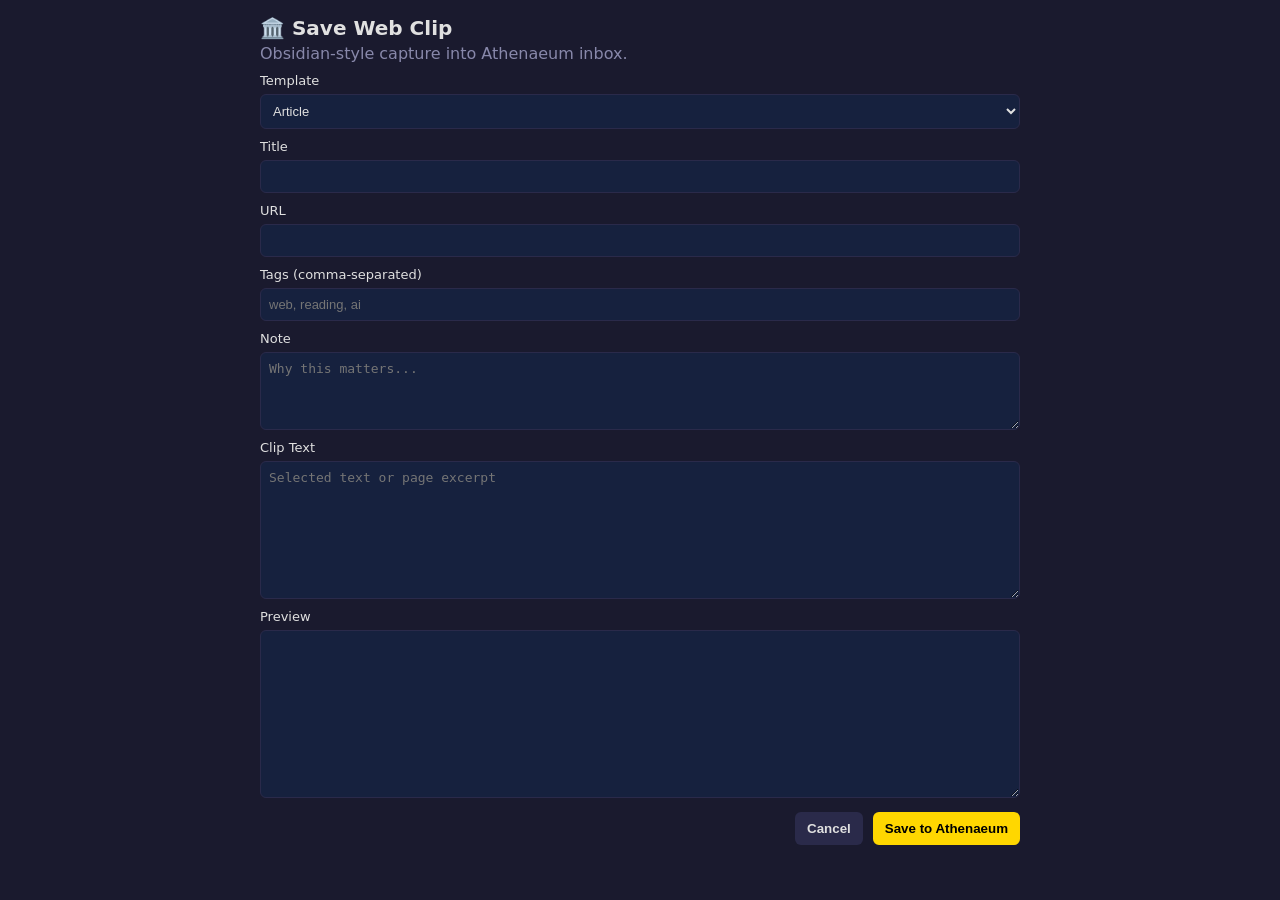
<file: browser-extension/clipper/clipper.html>
<!DOCTYPE html>
<html>
<head>
  <meta charset="utf-8">
  <meta name="viewport" content="width=device-width, initial-scale=1">
  <title>Pantheon Clipper</title>
  <link rel="stylesheet" href="clipper.css">
</head>
<body>
  <div class="wrap">
    <header>
      <h1>🏛️ Save Web Clip</h1>
      <p>Obsidian-style capture into Athenaeum inbox.</p>
    </header>

    <label>Template
      <select id="template">
        <option value="article">Article</option>
        <option value="quote">Quote</option>
        <option value="bookmark">Bookmark</option>
        <option value="research">Research Note</option>
      </select>
    </label>

    <label>Title
      <input id="title" type="text" />
    </label>

    <label>URL
      <input id="url" type="text" />
    </label>

    <label>Tags (comma-separated)
      <input id="tags" type="text" placeholder="web, reading, ai" />
    </label>

    <label>Note
      <textarea id="note" rows="4" placeholder="Why this matters..."></textarea>
    </label>

    <label>Clip Text
      <textarea id="clipText" rows="8" placeholder="Selected text or page excerpt"></textarea>
    </label>

    <label>Preview
      <textarea id="preview" rows="10" readonly></textarea>
    </label>

    <div class="actions">
      <button id="cancel" class="ghost">Cancel</button>
      <button id="save">Save to Athenaeum</button>
    </div>
    <p id="status"></p>
  </div>

  <script type="module" src="clipper.js"></script>
</body>
</html>
</file>
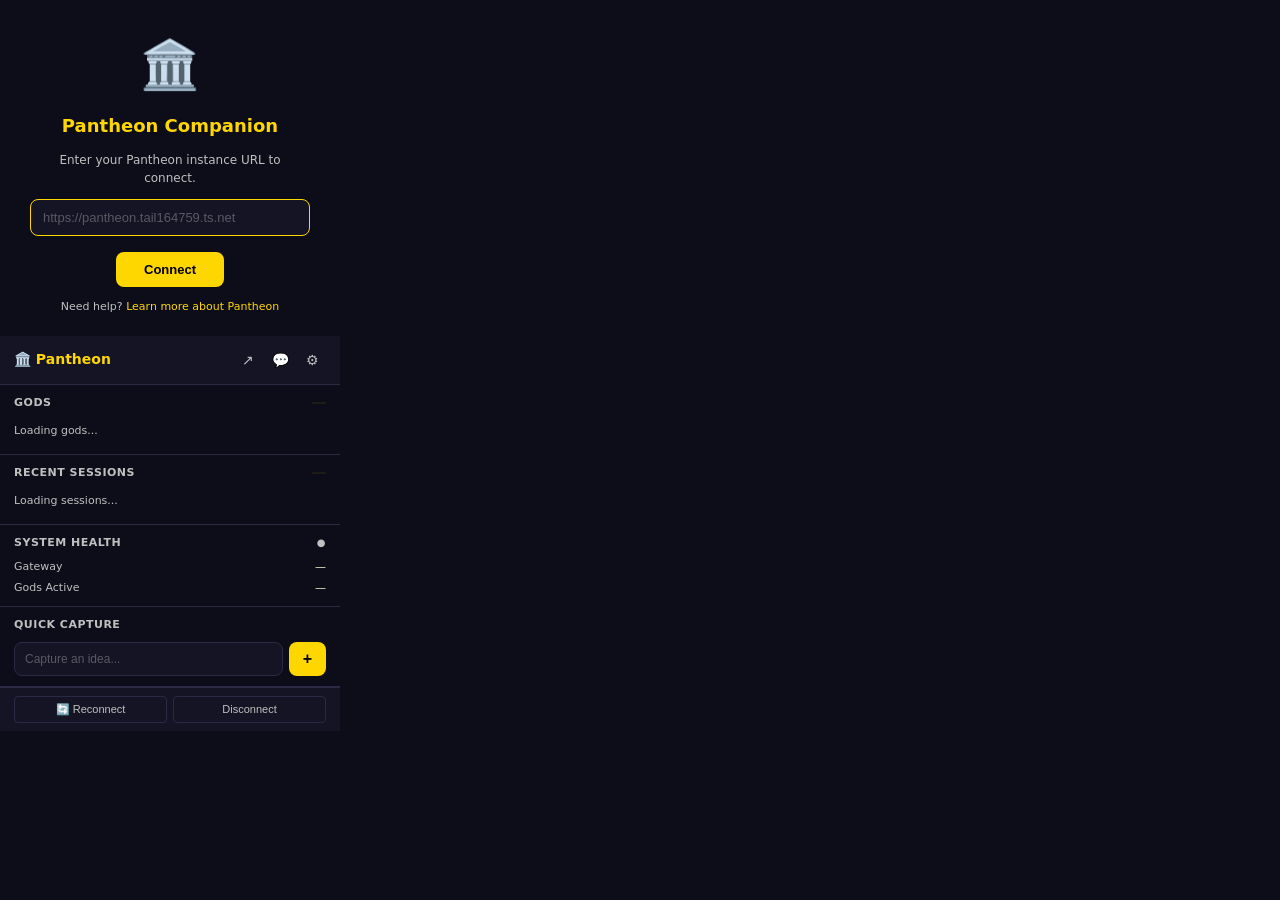
<file: browser-extension/popup/popup.html>
<!DOCTYPE html>
<html>
<head>
  <meta charset="utf-8">
  <meta name="viewport" content="width=device-width, initial-scale=1">
  <title>Pantheon Companion</title>
  <link rel="stylesheet" href="popup.css">
</head>
<body>
  <!-- Setup View (first install) -->
  <div id="view-setup" class="view" hidden>
    <div class="setup-card">
      <div class="setup-icon">🏛️</div>
      <h1>Pantheon Companion</h1>
      <p class="setup-desc">Enter your Pantheon instance URL to connect.</p>
      <input type="url" id="setup-url" placeholder="https://pantheon.tail164759.ts.net" class="setup-input" autofocus>
      <div class="setup-actions">
        <button id="setup-connect" class="btn-primary">Connect</button>
      </div>
      <p id="setup-error" class="setup-error" hidden></p>
      <p class="setup-hint">Need help? <a href="#" id="setup-help">Learn more about Pantheon</a></p>
    </div>
  </div>

  <!-- Main View (configured) -->
  <div id="view-main" class="view" hidden>
    <!-- Header -->
    <div class="header">
      <span class="header-title">🏛️ Pantheon</span>
      <div class="header-actions">
        <button id="open-pantheon" class="header-btn" title="Open Pantheon">↗</button>
        <button id="open-sidepanel" class="header-btn" title="Open Chat Side Panel">💬</button>
        <button id="btn-settings" class="header-btn" title="Settings">⚙</button>
      </div>
    </div>

    <!-- God Roster -->
    <div class="section">
      <div class="section-header">
        <span>Gods</span>
        <span id="god-count" class="badge"></span>
      </div>
      <div id="god-list" class="god-list">
        <div class="loading">Loading gods...</div>
      </div>
    </div>

    <!-- Sessions -->
    <div class="section" id="sessions-section">
      <div class="section-header">
        <span id="sessions-title">Recent Sessions</span>
        <span id="sessions-count" class="badge"></span>
      </div>
      <div id="session-list" class="session-list">
        <div class="loading">Loading sessions...</div>
      </div>
    </div>

    <!-- Health -->
    <div class="section">
      <div class="section-header">
        <span>System Health</span>
        <span id="health-dot" class="health-dot">●</span>
      </div>
      <div id="health-info" class="health-info">
        <div class="health-row"><span>Gateway</span><span id="health-gateway">—</span></div>
        <div class="health-row"><span>Gods Active</span><span id="health-gods">—</span></div>
      </div>
    </div>

    <!-- Quick Capture -->
    <div class="section">
      <div class="section-header">
        <span>Quick Capture</span>
      </div>
      <div class="quick-capture">
        <input type="text" id="idea-input" placeholder="Capture an idea..." class="capture-input">
        <button id="idea-send" class="capture-btn">+</button>
      </div>
    </div>

    <!-- Footer -->
    <div class="footer">
      <button id="btn-reconnect" class="footer-btn">🔄 Reconnect</button>
      <button id="btn-forget" class="footer-btn danger">Disconnect</button>
    </div>
  </div>

  <script type="module" src="popup.js"></script>
</body>
</html>
</file>
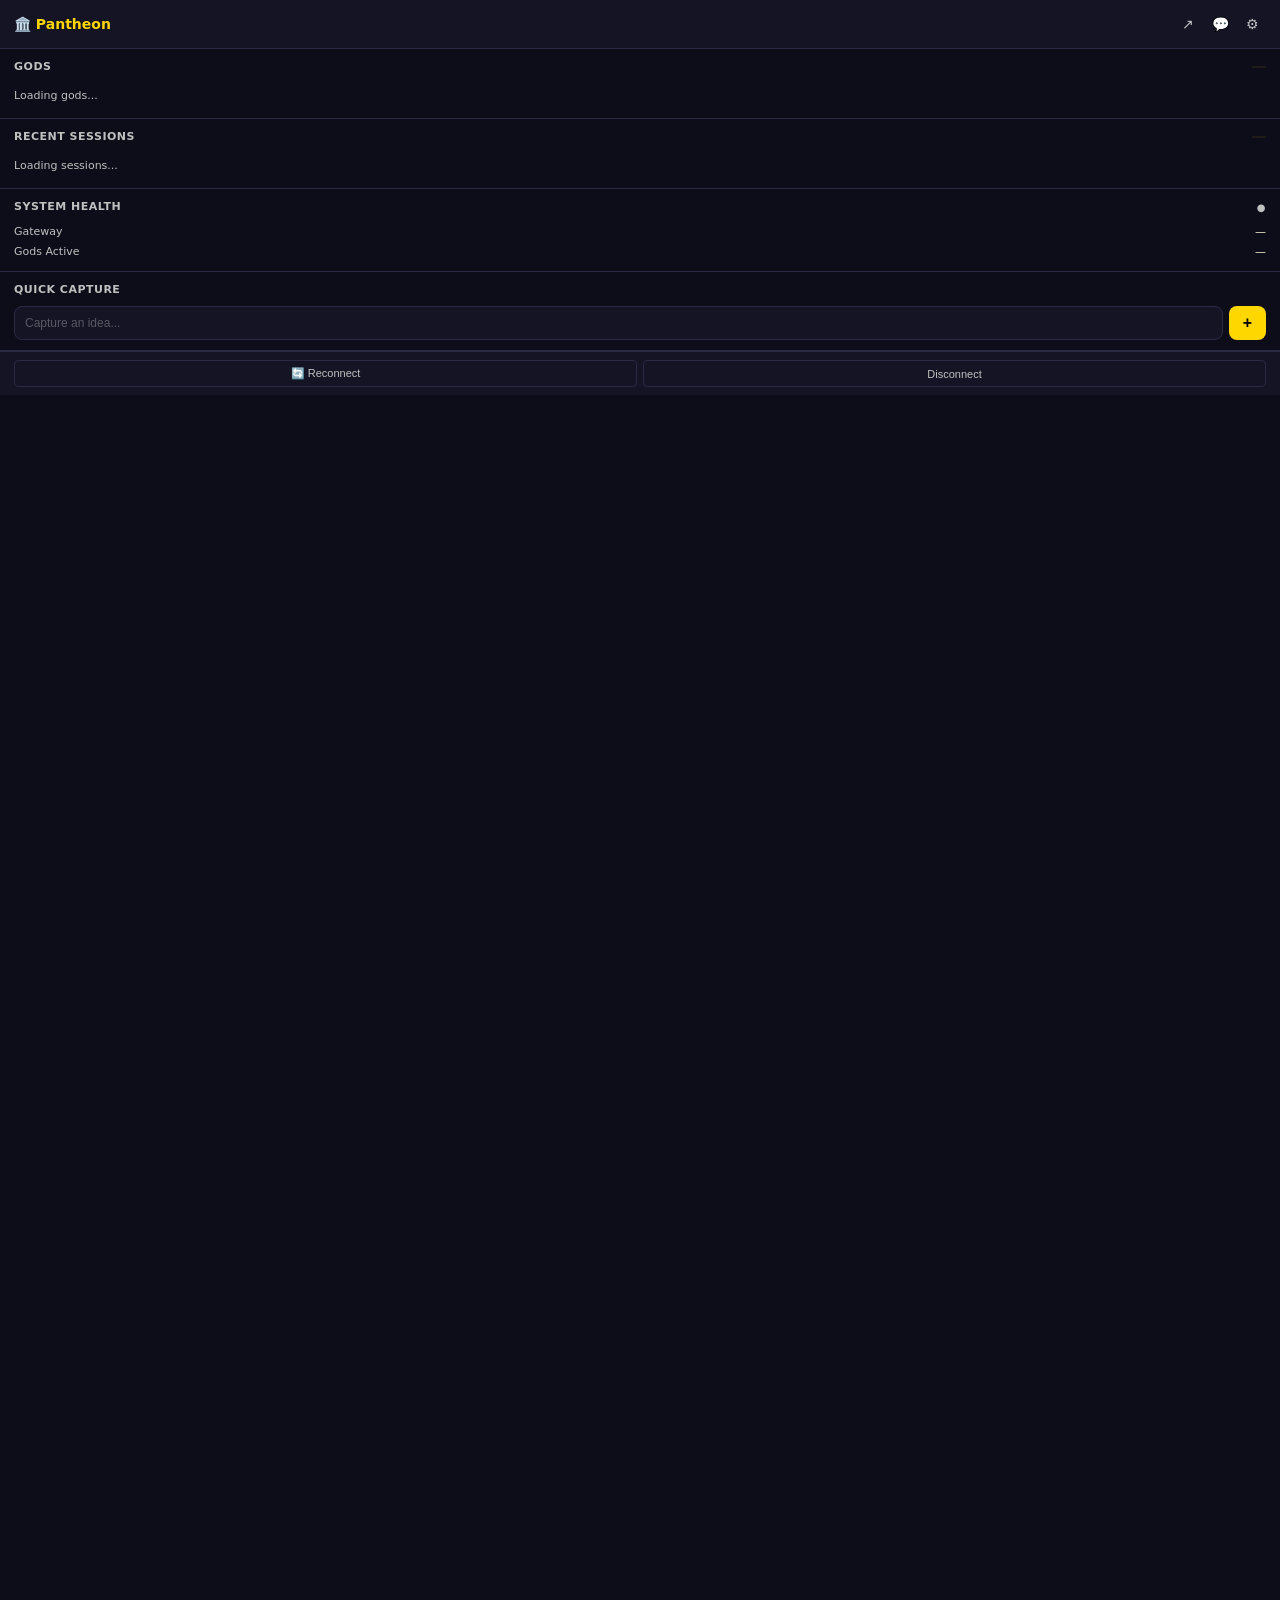
<file: browser-extension/sidepanel/sidepanel.html>
<!DOCTYPE html>
<html>
<head>
  <meta charset="utf-8">
  <meta name="viewport" content="width=device-width, initial-scale=1">
  <title>Pantheon Companion</title>
  <link rel="stylesheet" href="sidepanel.css">
</head>
<body>
  <!-- ==================== DASHBOARD VIEW (toolbar) ==================== -->
  <div id="view-dashboard" class="view">
    <!-- Header -->
    <div class="header">
      <span class="header-title">🏛️ Pantheon</span>
      <div class="header-actions">
        <button id="open-pantheon-dash" class="header-btn" title="Open Dashboard">↗</button>
        <button id="open-chat" class="header-btn" title="Open Chat">💬</button>
        <button id="dash-settings" class="header-btn" title="Settings">⚙</button>
      </div>
    </div>

    <!-- God Roster -->
    <div class="section">
      <div class="section-header">
        <span>Gods</span>
        <span id="god-count" class="badge"></span>
      </div>
      <div id="god-list" class="god-list">
        <div class="loading">Loading gods...</div>
      </div>
    </div>

    <!-- Sessions -->
    <div class="section" id="sessions-section">
      <div class="section-header">
        <span id="sessions-title">Recent Sessions</span>
        <span id="sessions-count" class="badge"></span>
      </div>
      <div id="session-list" class="session-list">
        <div class="loading">Loading sessions...</div>
      </div>
    </div>

    <!-- System Health -->
    <div class="section">
      <div class="section-header">
        <span>System Health</span>
        <span id="health-dot" class="health-dot">●</span>
      </div>
      <div id="health-info" class="health-info">
        <div class="health-row"><span>Gateway</span><span id="health-gateway">—</span></div>
        <div class="health-row"><span>Gods Active</span><span id="health-gods">—</span></div>
      </div>
    </div>

    <!-- Quick Capture -->
    <div class="section">
      <div class="section-header">
        <span>Quick Capture</span>
      </div>
      <div class="quick-capture">
        <input type="text" id="idea-input" placeholder="Capture an idea..." class="capture-input">
        <button id="idea-send" class="capture-btn">+</button>
      </div>
    </div>

    <!-- Footer -->
    <div class="footer">
      <button id="btn-reconnect" class="footer-btn">🔄 Reconnect</button>
      <button id="btn-forget" class="footer-btn danger">Disconnect</button>
    </div>
  </div>

  <!-- ==================== CHAT VIEW ==================== -->
  <div id="view-chat" class="view" hidden>
    <div class="chat-container">
      <!-- Chat Header -->
      <div class="chat-header">
        <button id="chat-back" class="chat-header-btn" title="Back to Dashboard">←</button>
        <span id="chat-god-name">💬 Chat</span>
        <select id="chat-god-select" class="god-select"></select>
        <button id="chat-clear" class="chat-header-btn" title="New conversation">+</button>
      </div>

      <!-- Messages -->
      <div id="chat-messages" class="chat-messages">
        <div class="chat-empty">
          <p>Ask a god anything...</p>
          <p class="chat-empty-hint">Select a god above and start chatting.</p>
        </div>
      </div>

      <!-- Input -->
      <div class="chat-input-area">
        <textarea id="chat-input" class="chat-input" rows="1" placeholder="Type a message..." disabled></textarea>
        <button id="chat-send" class="chat-send-btn" disabled>➤</button>
      </div>
    </div>
  </div>

  <script type="module" src="sidepanel.js"></script>
</body>
</html>
</file>
<file: browser-extension/clipper/clipper.css>
body{margin:0;background:#1a1a2e;color:#e0e0e0;font-family:system-ui,-apple-system,Segoe UI,Roboto,sans-serif}
.wrap{max-width:760px;margin:0 auto;padding:16px;display:flex;flex-direction:column;gap:10px}
h1{margin:0 0 4px 0;font-size:20px}p{margin:0;color:#8888aa}
label{display:flex;flex-direction:column;gap:6px;font-size:13px}
input,textarea,select{background:#16213e;color:#e0e0e0;border:1px solid #2a2a4a;border-radius:6px;padding:8px;font-size:13px}
textarea{resize:vertical}
.actions{display:flex;justify-content:flex-end;gap:10px;margin-top:4px}
button{background:#ffd700;color:#000;border:none;border-radius:6px;padding:9px 12px;font-weight:700;cursor:pointer}
button.ghost{background:#2a2a4a;color:#e0e0e0}
#status{min-height:18px;font-size:12px}
.ok{color:#4ade80}.err{color:#f87171}
</file>
<file: browser-extension/popup/popup.css>
/* ── Base ── */
*, *::before, *::after { box-sizing: border-box; margin: 0; padding: 0; }

:root {
  --bg: #0D0D1A;
  --surface: #141425;
  --surface-hover: #1A1A30;
  --border: #2A2A45;
  --text: #FFF8DC;
  --muted: #C0C0C0;
  --accent: #FFD700;
  --accent-bg: rgba(255, 215, 0, 0.08);
  --accent-dim: rgba(255, 215, 0, 0.25);
  --error: #EF5350;
  --success: #4CAF50;
  --warning: #FFA726;
  --radius: 8px;
  --radius-sm: 4px;
  --font: -apple-system, BlinkMacSystemFont, "Segoe UI", Inter, system-ui, sans-serif;
}

body {
  width: 340px;
  min-height: 200px;
  background: var(--bg);
  color: var(--text);
  font-family: var(--font);
  font-size: 13px;
  line-height: 1.5;
  overflow-x: hidden;
}

.view { display: flex; flex-direction: column; gap: 0; }
.view:not([hidden]) { display: flex; }

/* ── Setup View ── */
.setup-card {
  display: flex;
  flex-direction: column;
  align-items: center;
  padding: 28px 20px 20px;
  gap: 12px;
  text-align: center;
}
.setup-icon { font-size: 48px; }
.setup-card h1 { font-size: 18px; font-weight: 700; color: var(--accent); }
.setup-desc { font-size: 12px; color: var(--muted); max-width: 260px; }
.setup-input {
  width: 100%;
  max-width: 280px;
  padding: 10px 12px;
  border: 1px solid var(--border);
  border-radius: var(--radius);
  background: var(--surface);
  color: var(--text);
  font-size: 13px;
  outline: none;
  transition: border-color 0.15s;
}
.setup-input:focus { border-color: var(--accent); }
.setup-input::placeholder { color: rgba(192, 192, 192, 0.4); }
.setup-actions { margin-top: 4px; }
.setup-error { font-size: 11px; color: var(--error); }
.setup-hint { font-size: 11px; color: var(--muted); }
.setup-hint a { color: var(--accent); text-decoration: none; }
.setup-hint a:hover { text-decoration: underline; }

.btn-primary {
  padding: 10px 28px;
  background: var(--accent);
  color: #000;
  border: none;
  border-radius: var(--radius);
  font-size: 13px;
  font-weight: 600;
  cursor: pointer;
  transition: opacity 0.15s;
}
.btn-primary:hover { opacity: 0.85; }
.btn-primary:disabled { opacity: 0.4; cursor: not-allowed; }

/* ── Header ── */
.header {
  display: flex;
  align-items: center;
  justify-content: space-between;
  padding: 10px 14px;
  background: var(--surface);
  border-bottom: 1px solid var(--border);
}
.header-title { font-size: 14px; font-weight: 700; color: var(--accent); }
.header-actions { display: flex; gap: 4px; }
.header-btn {
  background: none;
  border: 1px solid transparent;
  color: var(--muted);
  width: 28px;
  height: 28px;
  border-radius: var(--radius-sm);
  cursor: pointer;
  font-size: 14px;
  display: flex;
  align-items: center;
  justify-content: center;
  transition: all 0.15s;
}
.header-btn:hover { background: var(--surface-hover); color: var(--text); border-color: var(--border); }

/* ── Sections ── */
.section {
  padding: 10px 14px;
  border-bottom: 1px solid var(--border);
}
.section:last-of-type { border-bottom: none; }
.section-header {
  display: flex;
  align-items: center;
  justify-content: space-between;
  font-size: 11px;
  font-weight: 600;
  color: var(--muted);
  text-transform: uppercase;
  letter-spacing: 0.5px;
  margin-bottom: 8px;
}
.badge {
  background: var(--accent-bg);
  color: var(--accent);
  padding: 1px 7px;
  border-radius: 99px;
  font-size: 10px;
}

/* ── God List ── */
.god-list { display: flex; flex-direction: column; gap: 4px; }
.loading { font-size: 11px; color: var(--muted); padding: 4px 0; }
.god-item {
  display: flex;
  align-items: center;
  gap: 8px;
  padding: 6px 8px;
  border-radius: var(--radius-sm);
  cursor: pointer;
  transition: background 0.15s;
}
.god-item:hover { background: var(--surface-hover); }
.god-icon {
  width: 24px;
  height: 24px;
  border-radius: 50%;
  display: flex;
  align-items: center;
  justify-content: center;
  font-size: 14px;
  flex-shrink: 0;
  position: relative;
}
.god-dot {
  width: 6px;
  height: 6px;
  border-radius: 50%;
  position: absolute;
  bottom: -1px;
  right: -1px;
  border: 1.5px solid var(--bg);
}
.god-dot.awake { background: var(--success); }
.god-dot.idle { background: var(--warning); }
.god-dot.sleeping { background: #868E96; }
.god-dot.dead { background: var(--error); }
.god-info { flex: 1; min-width: 0; }
.god-name { font-size: 12px; font-weight: 500; color: var(--text); }
.god-domain { font-size: 10px; color: var(--muted); white-space: nowrap; overflow: hidden; text-overflow: ellipsis; }
.god-model { font-size: 9px; color: rgba(192, 192, 192, 0.4); white-space: nowrap; overflow: hidden; text-overflow: ellipsis; }
.god-arrow { color: var(--muted); font-size: 10px; opacity: 0.6; }
.god-item.selected { background: var(--accent-bg); border-left: 2px solid var(--accent); }

/* ── Sessions ── */
.session-list { display: flex; flex-direction: column; gap: 3px; max-height: 160px; overflow-y: auto; }
.session-item {
  display: flex;
  align-items: center;
  gap: 6px;
  padding: 5px 8px;
  border-radius: var(--radius-sm);
  cursor: pointer;
  transition: background 0.15s;
}
.session-item:hover { background: var(--surface-hover); }
.session-item .session-icon { font-size: 12px; flex-shrink: 0; width: 18px; text-align: center; }
.session-item .session-info { flex: 1; min-width: 0; }
.session-item .session-title { font-size: 11px; font-weight: 500; color: var(--text); white-space: nowrap; overflow: hidden; text-overflow: ellipsis; }
.session-item .session-meta { font-size: 9px; color: var(--muted); opacity: 0.7; white-space: nowrap; overflow: hidden; text-overflow: ellipsis; }
.session-item .session-god-tag {
  font-size: 9px;
  padding: 1px 5px;
  border-radius: 99px;
  background: var(--accent-bg);
  color: var(--accent);
  flex-shrink: 0;
}
.session-empty { font-size: 11px; color: var(--muted); padding: 8px 4px; text-align: center; }

/* ── Health ── */
.health-info { display: flex; flex-direction: column; gap: 4px; }
.health-row {
  display: flex;
  justify-content: space-between;
  font-size: 11px;
  color: var(--muted);
}
.health-row span:last-child { font-weight: 500; color: var(--text); }
.health-dot { font-size: 10px; }
.health-dot[data-status="ok"] { color: var(--success); }
.health-dot[data-status="warn"] { color: var(--warning); }
.health-dot[data-status="error"] { color: var(--error); }

/* ── Quick Capture ── */
.quick-capture {
  display: flex;
  gap: 6px;
}
.capture-input {
  flex: 1;
  padding: 8px 10px;
  border: 1px solid var(--border);
  border-radius: var(--radius);
  background: var(--surface);
  color: var(--text);
  font-size: 12px;
  outline: none;
  transition: border-color 0.15s;
}
.capture-input:focus { border-color: var(--accent); }
.capture-input::placeholder { color: rgba(192, 192, 192, 0.4); }
.capture-btn {
  padding: 8px 14px;
  background: var(--accent);
  color: #000;
  border: none;
  border-radius: var(--radius);
  font-size: 16px;
  font-weight: 700;
  cursor: pointer;
  transition: opacity 0.15s;
}
.capture-btn:hover { opacity: 0.85; }

/* ── Footer ── */
.footer {
  display: flex;
  gap: 6px;
  padding: 8px 14px;
  background: var(--surface);
  border-top: 1px solid var(--border);
}
.footer-btn {
  flex: 1;
  padding: 6px;
  background: none;
  border: 1px solid var(--border);
  border-radius: var(--radius-sm);
  color: var(--muted);
  font-size: 11px;
  cursor: pointer;
  transition: all 0.15s;
}
.footer-btn:hover { background: var(--surface-hover); color: var(--text); }
.footer-btn.danger:hover { border-color: var(--error); color: var(--error); }
</file>
<file: browser-extension/sidepanel/sidepanel.css>
/* ── Pantheon Companion — Side Panel ── */
*, *::before, *::after { box-sizing: border-box; margin: 0; padding: 0; }

:root {
  --bg: #0D0D1A;
  --surface: #141425;
  --surface-hover: #1A1A30;
  --border: #2A2A45;
  --text: #FFF8DC;
  --muted: #C0C0C0;
  --accent: #FFD700;
  --accent-bg: rgba(255, 215, 0, 0.08);
  --accent-dim: rgba(255, 215, 0, 0.25);
  --error: #EF5350;
  --success: #4CAF50;
  --warning: #FFA726;
  --radius: 8px;
  --radius-sm: 4px;
  --font: -apple-system, BlinkMacSystemFont, "Segoe UI", Inter, system-ui, sans-serif;
}

html, body {
  height: 100%;
  background: var(--bg);
  color: var(--text);
  font-family: var(--font);
  font-size: 13px;
  line-height: 1.5;
  overflow-x: hidden;
}

.view { display: flex; flex-direction: column; height: 100%; }
.view:not([hidden]) { display: flex; }

/* ═══════════════════════════════════════════════════════════════════
   DASHBOARD / TOOLBAR VIEW
   ═══════════════════════════════════════════════════════════════════ */

.header {
  display: flex;
  align-items: center;
  justify-content: space-between;
  padding: 10px 14px;
  background: var(--surface);
  border-bottom: 1px solid var(--border);
  flex-shrink: 0;
}
.header-title { font-size: 14px; font-weight: 700; color: var(--accent); }
.header-actions { display: flex; gap: 4px; }
.header-btn {
  background: none;
  border: 1px solid transparent;
  color: var(--muted);
  width: 28px;
  height: 28px;
  border-radius: var(--radius-sm);
  cursor: pointer;
  font-size: 14px;
  display: flex;
  align-items: center;
  justify-content: center;
  transition: all 0.15s;
}
.header-btn:hover { background: var(--surface-hover); color: var(--text); border-color: var(--border); }

.section {
  padding: 10px 14px;
  border-bottom: 1px solid var(--border);
  flex-shrink: 0;
}
.section:last-of-type { border-bottom: none; }
.section-header {
  display: flex;
  align-items: center;
  justify-content: space-between;
  font-size: 11px;
  font-weight: 600;
  color: var(--muted);
  text-transform: uppercase;
  letter-spacing: 0.5px;
  margin-bottom: 8px;
}
.badge {
  background: var(--accent-bg);
  color: var(--accent);
  padding: 1px 7px;
  border-radius: 99px;
  font-size: 10px;
}

/* ── God List ── */
.god-list { display: flex; flex-direction: column; gap: 4px; }
.loading { font-size: 11px; color: var(--muted); padding: 4px 0; }
.god-item {
  display: flex;
  align-items: center;
  gap: 8px;
  padding: 6px 8px;
  border-radius: var(--radius-sm);
  cursor: pointer;
  transition: background 0.15s;
}
.god-item:hover { background: var(--surface-hover); }
.god-item.selected { background: var(--accent-bg); border-left: 2px solid var(--accent); }
.god-icon {
  width: 24px;
  height: 24px;
  border-radius: 50%;
  display: flex;
  align-items: center;
  justify-content: center;
  font-size: 14px;
  flex-shrink: 0;
  position: relative;
}
.god-dot {
  width: 6px;
  height: 6px;
  border-radius: 50%;
  position: absolute;
  bottom: -1px;
  right: -1px;
  border: 1.5px solid var(--bg);
}
.god-dot.awake { background: var(--success); }
.god-dot.idle { background: var(--warning); }
.god-dot.sleeping { background: #868E96; }
.god-dot.dead { background: var(--error); }
.god-info { flex: 1; min-width: 0; }
.god-name { font-size: 12px; font-weight: 500; color: var(--text); }
.god-domain { font-size: 10px; color: var(--muted); white-space: nowrap; overflow: hidden; text-overflow: ellipsis; }
.god-model { font-size: 9px; color: rgba(192, 192, 192, 0.4); white-space: nowrap; overflow: hidden; text-overflow: ellipsis; }
.god-arrow { color: var(--muted); font-size: 10px; opacity: 0.6; }

/* ── Sessions ── */
.session-list { display: flex; flex-direction: column; gap: 3px; max-height: 160px; overflow-y: auto; }
.session-item {
  display: flex;
  align-items: center;
  gap: 6px;
  padding: 5px 8px;
  border-radius: var(--radius-sm);
  cursor: pointer;
  transition: background 0.15s;
}
.session-item:hover { background: var(--surface-hover); }
.session-item .session-icon { font-size: 12px; flex-shrink: 0; width: 18px; text-align: center; }
.session-item .session-info { flex: 1; min-width: 0; }
.session-item .session-title { font-size: 11px; font-weight: 500; color: var(--text); white-space: nowrap; overflow: hidden; text-overflow: ellipsis; }
.session-item .session-meta { font-size: 9px; color: var(--muted); opacity: 0.7; white-space: nowrap; overflow: hidden; text-overflow: ellipsis; }
.session-item .session-god-tag {
  font-size: 9px;
  padding: 1px 5px;
  border-radius: 99px;
  background: var(--accent-bg);
  color: var(--accent);
  flex-shrink: 0;
}
.session-empty { font-size: 11px; color: var(--muted); padding: 8px 4px; text-align: center; }

/* ── Health ── */
.health-info { display: flex; flex-direction: column; gap: 4px; }
.health-row {
  display: flex;
  justify-content: space-between;
  font-size: 11px;
  color: var(--muted);
}
.health-row span:last-child { font-weight: 500; color: var(--text); }
.health-dot { font-size: 10px; }
.health-dot[data-status="ok"] { color: var(--success); }
.health-dot[data-status="warn"] { color: var(--warning); }
.health-dot[data-status="error"] { color: var(--error); }

/* ── Quick Capture ── */
.quick-capture {
  display: flex;
  gap: 6px;
}
.capture-input {
  flex: 1;
  padding: 8px 10px;
  border: 1px solid var(--border);
  border-radius: var(--radius);
  background: var(--surface);
  color: var(--text);
  font-size: 12px;
  outline: none;
  transition: border-color 0.15s;
}
.capture-input:focus { border-color: var(--accent); }
.capture-input::placeholder { color: rgba(192, 192, 192, 0.4); }
.capture-btn {
  padding: 8px 14px;
  background: var(--accent);
  color: #000;
  border: none;
  border-radius: var(--radius);
  font-size: 16px;
  font-weight: 700;
  cursor: pointer;
  transition: opacity 0.15s;
}
.capture-btn:hover { opacity: 0.85; }

/* ── Footer ── */
.footer {
  display: flex;
  gap: 6px;
  padding: 8px 14px;
  background: var(--surface);
  border-top: 1px solid var(--border);
  flex-shrink: 0;
}
.footer-btn {
  flex: 1;
  padding: 6px;
  background: none;
  border: 1px solid var(--border);
  border-radius: var(--radius-sm);
  color: var(--muted);
  font-size: 11px;
  cursor: pointer;
  transition: all 0.15s;
}
.footer-btn:hover { background: var(--surface-hover); color: var(--text); }
.footer-btn.danger:hover { border-color: var(--error); color: var(--error); }

/* ═══════════════════════════════════════════════════════════════════
   CHAT VIEW
   ═══════════════════════════════════════════════════════════════════ */

.chat-container {
  display: flex;
  flex-direction: column;
  height: 100%;
}

.chat-header {
  display: flex;
  align-items: center;
  gap: 6px;
  padding: 8px 10px;
  background: var(--surface);
  border-bottom: 1px solid var(--border);
  flex-shrink: 0;
}
#chat-back {
  font-size: 14px;
  width: 26px;
  height: 26px;
}
#chat-god-name { font-size: 12px; font-weight: 600; color: var(--accent); white-space: nowrap; }
.god-select {
  flex: 1;
  padding: 4px 6px;
  border: 1px solid var(--border);
  border-radius: var(--radius);
  background: var(--bg);
  color: var(--text);
  font-size: 11px;
  outline: none;
  cursor: pointer;
}
.chat-header-btn {
  width: 26px;
  height: 26px;
  border-radius: 50%;
  border: 1px solid var(--border);
  background: none;
  color: var(--muted);
  font-size: 14px;
  cursor: pointer;
  display: flex;
  align-items: center;
  justify-content: center;
  transition: all 0.15s;
  flex-shrink: 0;
}
.chat-header-btn:hover { background: var(--surface-hover); color: var(--accent); border-color: var(--accent); }

.chat-messages {
  flex: 1;
  overflow-y: auto;
  padding: 10px;
  display: flex;
  flex-direction: column;
  gap: 8px;
  scroll-behavior: smooth;
}
.chat-empty {
  display: flex;
  flex-direction: column;
  align-items: center;
  justify-content: center;
  height: 100%;
  color: var(--muted);
  font-size: 12px;
  gap: 4px;
}
.chat-empty-hint { font-size: 11px; opacity: 0.6; }

.msg {
  padding: 8px 10px;
  border-radius: var(--radius);
  max-width: 85%;
  font-size: 12px;
  line-height: 1.5;
  white-space: pre-wrap;
  word-break: break-word;
}
.msg.user {
  background: var(--accent);
  color: #000;
  align-self: flex-end;
  border-bottom-right-radius: 4px;
}
.msg.assistant {
  background: var(--surface);
  color: var(--text);
  align-self: flex-start;
  border-bottom-left-radius: 4px;
  border-left: 2px solid var(--accent);
}
.msg.system {
  background: var(--accent-bg);
  color: var(--muted);
  align-self: center;
  font-size: 11px;
  text-align: center;
  max-width: 100%;
}

.chat-input-area {
  display: flex;
  gap: 6px;
  padding: 8px 10px;
  background: var(--surface);
  border-top: 1px solid var(--border);
  flex-shrink: 0;
}
.chat-input {
  flex: 1;
  padding: 8px 10px;
  border: 1px solid var(--border);
  border-radius: var(--radius);
  background: var(--bg);
  color: var(--text);
  font-size: 12px;
  outline: none;
  resize: none;
  font-family: var(--font);
  max-height: 80px;
  line-height: 1.4;
}
.chat-input:focus { border-color: var(--accent); }
.chat-input::placeholder { color: rgba(192, 192, 192, 0.4); }
.chat-input:disabled { opacity: 0.4; }

.chat-send-btn {
  padding: 8px 12px;
  background: var(--accent);
  color: #000;
  border: none;
  border-radius: var(--radius);
  font-size: 14px;
  font-weight: 700;
  cursor: pointer;
  transition: opacity 0.15s;
  align-self: flex-end;
}
.chat-send-btn:hover { opacity: 0.85; }
.chat-send-btn:disabled { opacity: 0.3; cursor: not-allowed; }

.typing {
  align-self: flex-start;
  padding: 8px 14px;
  background: var(--surface);
  border-radius: var(--radius);
  border-left: 2px solid var(--accent);
  font-size: 12px;
  color: var(--muted);
}
.typing::after {
  content: '...';
  animation: dots 1.2s steps(3, end) infinite;
}
@keyframes dots { 0%, 20% { content: '.'; } 40% { content: '..'; } 60%, 100% { content: '...'; } }
</file>
